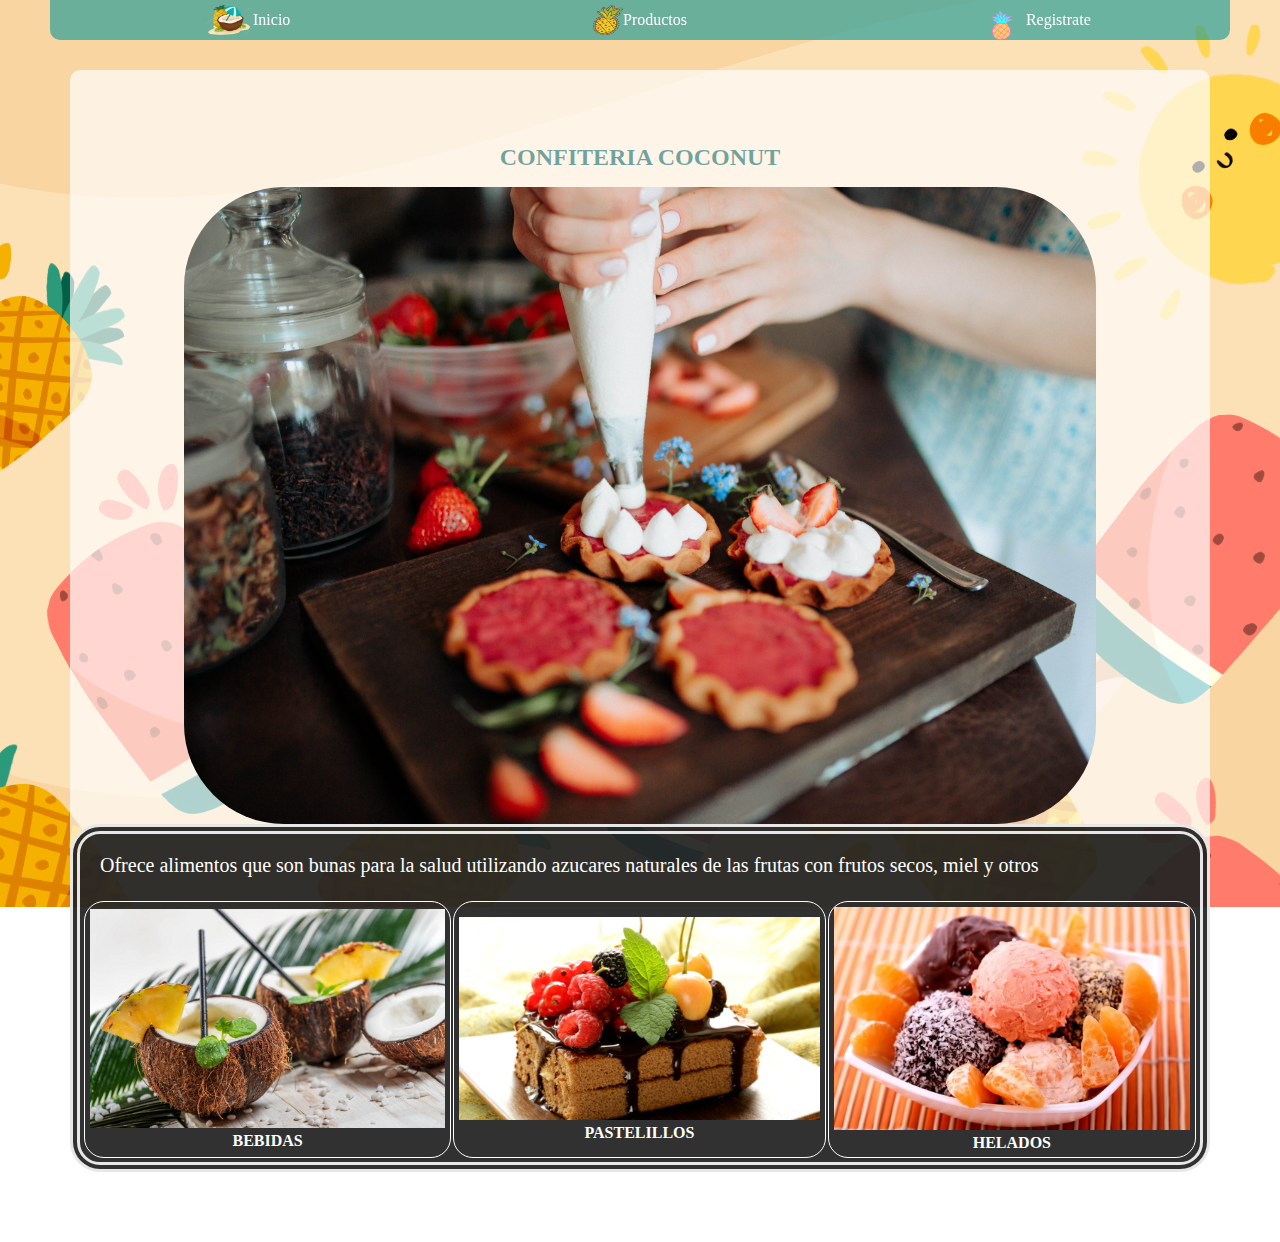
<file: index.html>
<!DOCTYPE html>
<html lang="en">
<head>
    <meta charset="UTF-8">
    <meta http-equiv="X-UA-Compatible" content="IE=edge">
    <meta name="viewport" content="width=device-width, initial-scale=1">
    <title>Coconut</title>
    <link rel="icon" type="image/jpg" href="img/log.png">
    <link rel="stylesheet" href="css/index.css">
</head>
<body>
    <header class="menu">
        <nav> 
            <a href="index.html"><img src="img/icono.png"width="50" height="30">Inicio</a>
            <a href="producto.html"><img src="img/reg.png"width="30" height="30"/>Productos</a>
            <a href="registro.html"><img src="img/g.gif"width="50" height="40"/>Registrate</a>
        </nav>
    </header>
    <div>
        <br>
    <section class="cuerpo"><!-- Seccion añadida para separar el cuerpo del navbar -->
        <h1>CONFITERIA COCONUT</h1>
        <section id="carrusel">
        	<article>
        		<img src="img/im1.jpg"/>
        		<img src="img/im2.jpg"/>
        		<img src="img/im3.jpg"/>
        		<img src="img/im4.jpg"/>
        	</article>
    	</section>
        <section id="cuadro">
        <p>Ofrece alimentos que son bunas para la salud utilizando azucares naturales de las frutas con frutos secos, miel y otros</p>
        <table>
            <tr class="offer"><!-- clase offer agregad para evita codigo css suelto y tambien redundancia -->
              <th><img src="img/bebida.jpg" width="100%" > BEBIDAS</th>
              <th><img src="img/Pastel.jpg" width="100%" > PASTELILLOS</th>
              <th><img src="img/helado.jpg" width="100%" > HELADOS</th>
            </tr>        
          </table>
        </section>
    </section>
    </div>    

    
</body>
</html>
</file>
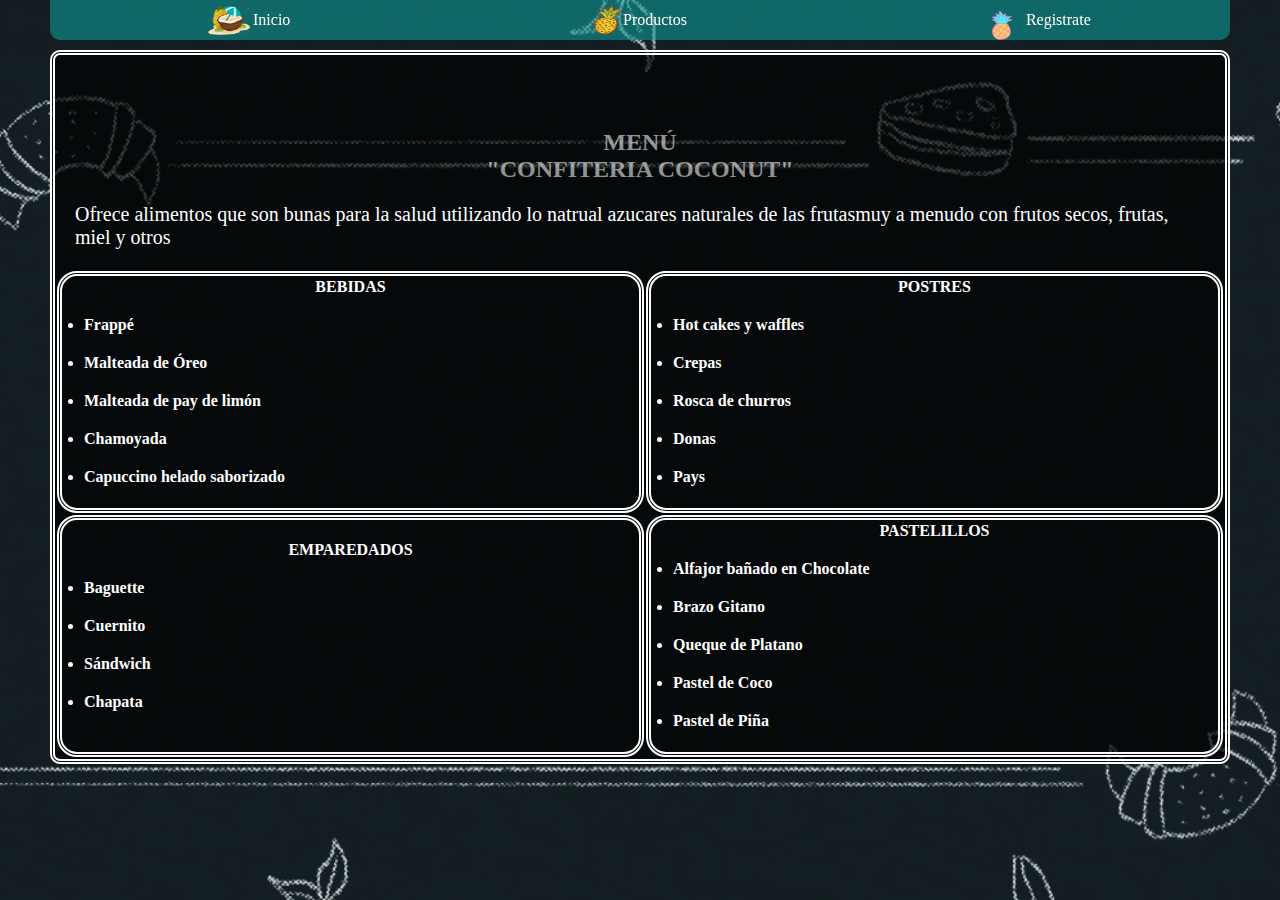
<file: producto.html>
<!DOCTYPE html>
<html lang="en">
<head>
    <meta charset="UTF-8">
    <meta http-equiv="X-UA-Compatible" content="IE=edge">
    <meta name="viewport" content="width=device-width, initial-scale=1">
    <title>Coconut</title>
    <link rel="icon" type="image/jpg" href="img/log.png">
    <link rel="stylesheet" href="css/producto.css">
</head>
<body>
    <header class="menu">
        <nav> 
            <a href="index.html"><img src="img/icono.png"width="50" height="30">Inicio</a>
            <a href="producto.html"><img src="img/reg.png"width="30" height="30"/>Productos</a>
            <a href="registro.html"><img src="img/g.gif"width="50" height="40"/>Registrate</a>
        </nav>
    </header>
    <div>
        <br>
    <h1>MENÚ <br>"CONFITERIA COCONUT"</h1>
    <section id="cuadro">
    <p>Ofrece alimentos que son bunas para la salud utilizando lo natrual azucares naturales de las frutasmuy a menudo con frutos secos, frutas, miel y otros</p>
    <table>
        <tr>
          <th> BEBIDAS<br>
            <li>Frappé</li> 
            <li>Malteada de Óreo</li>
            <li>Malteada de pay de limón</li>
            <li>Chamoyada</li>
            <li>Capuccino helado saborizado</li>
          </th>
          <th>POSTRES<br>
            <li>Hot cakes y waffles</li> 
            <li>Crepas</li>
            <li>Rosca de churros</li>
            <li>Donas</li>
            <li>Pays</li>
          </th>
        </tr>
        <tr>
            <th>EMPAREDADOS<br>
            <li>Baguette</li> 
            <li>Cuernito</li>
            <li>Sándwich</li>
            <li>Chapata</li>
        </th>
            <th>PASTELILLOS<br>
            <li>Alfajor bañado en Chocolate</li> 
            <li>Brazo Gitano</li>
            <li>Queque de Platano</li>
            <li>Pastel de Coco</li>
            <li>Pastel de Piña</li></th>
          </tr>            
      </table>
    </section>
    </div>    

    
</body>
</html>
</file>
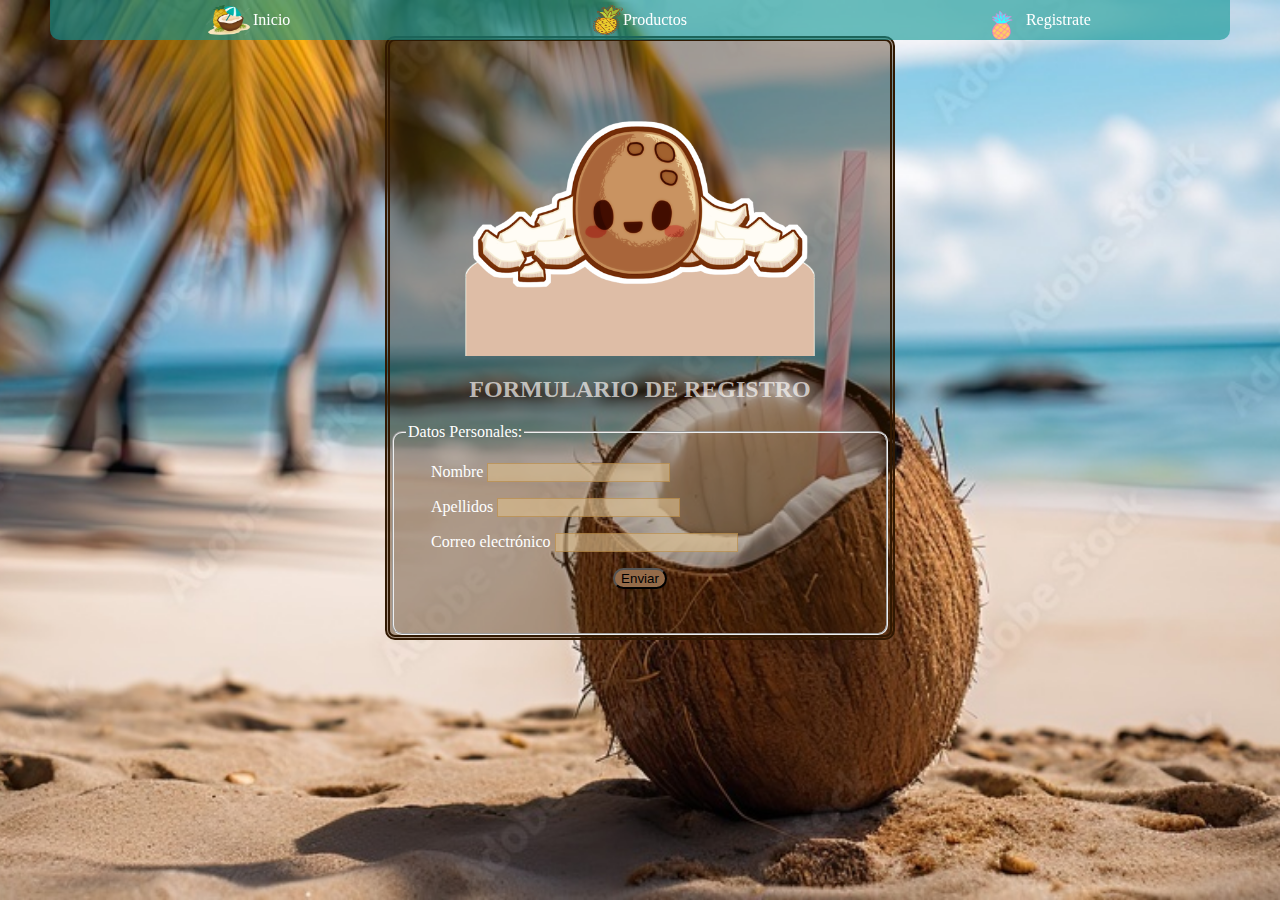
<file: registro.html>
<!DOCTYPE html>
<html lang="en">
<head>
    <meta charset="UTF-8">
    <meta http-equiv="X-UA-Compatible" content="IE=edge">
    <meta name="viewport" content="width=device-width, initial-scale=1">
    <title>Registro</title>
    <link rel="icon" type="image/jpg" href="img/log.png">
    <link rel="stylesheet" href="css/registro.css">
</head>
<body>
    <header class="menu">
        <nav> 
            <a href="index.html"><img src="img/icono.png"width="50" height="30">Inicio</a>
            <a href="producto.html"><img src="img/reg.png"width="30" height="30"/>Productos</a>
            <a href="registro.html"><img src="img/g.gif"width="50" height="40"/>Registrate</a>
        </nav>
    </header> <br> <br>
    <div>
        <img class="imgLogin" src="img/fom.png"/>
        <h2>FORMULARIO DE REGISTRO</h2>
        <form action="" method="post" >
            <fieldset>
            <legend>Datos Personales:</legend>
            <p>
            <label for="nombre">Nombre</label>
            <input type="text" name="nombre" id="nombre" />
            </p>
            <p>
            <label for="apellidos">Apellidos</label>
            <input type="text" name="apellidos" id="apellidos" />
            </p>
            <p>
            <label for="nombre">Correo electrónico</label>
            <input type="text" name="correo" id="correo" />
            <p><center><button type="submit">Enviar</button></center></p>
        </p>
    </form>
    <br>
    </div>    

    
</body>
</html>
</file>
<file: css/index.css>
/*Parte de La Cabecera */
        body {
            margin:0px;/*proceso de responsividad para celular*/
            background-image: url("../img/fondo.png");/* Imagen de fondo*/
            background-repeat: no-repeat;/* La imagen de fondo no se repite.*/
            background-position: center center;/* imagen centreada*/
            background-attachment: fixed;/*Cuando hacemos scroll la imagen de fondo se desplaza.*/
            background-size: cover;/*Escala el ancho de la imagen de fondo al ancho del elemento.*/
            
        }
        .menu {
            position:fixed;/*siempre aparecerá en la misma posición.*/ 
            top:0px; /*Posicion de la parte de arriba*/
            left:0px;/*Posicion de la parte de izquierda*/
            box-sizing:content-box;/*Le proporciona el comportamiento de tamaño de cuadro CSS predeterminado. */
            margin: 0px;/* margenes de la pagina (elementos sin bordes)*/
            padding:0px; /* espacio entre el contenido y el borde del elemento (elementos con bordes)*/
            width:100%;/*Posicion del ancho*/
        }
        .menu>nav{
            box-sizing:content-box;
            margin: 0px;
            padding:0px;
            display:flex;/*Utiliza el modelo de cajas flexibles de CSS. Ideal para estructuras de 1 dimensión.*/
            flex-direction: column;/*Cambia la orientación del eje principal. Establece la dirección del eje principal en vertical.*/
        }
        .menu>nav>a{
            box-sizing:content-box;
            margin: 0px;
            padding:0px;
            display:flex;
            justify-content:center;/*Se utiliza para alinear los ítems del eje principal centro*/
            align-items:center;/*Se utiliza para alinear los ítems al centro*/
            width:100%;
            height:40px;/*Posicion del alto*/
            background-color: #0f97939c;/*Color del navbar*/
            font:18px;/*Tamaño de la letra*/
            font:'arial';/*Tipografia*/
            color: #ffffff;/*color del texto*/
            text-decoration:none;/*la funcion elimina la barra del texto*/
            transition: all 0.2s;/*el timepo en cambiar el color del nabvar*/
        }
        .menu>nav>a:hover{
            background-color:#f8ba46;/*Al pasar el mouse por el nabvar cambia de color*/
            color: #1a7275;/*color de texto*/
        }
        @media screen and (min-width: 500px) /*proceso de responsividad para tablet*/
        { .menu>nav     {flex-direction:row;/*Cambia la orientación del eje principal. Establece la dirección del eje principal en horizontal.*/}
        #carrusel>article>img{height: 400px;}       
        }
        @media screen and (min-width: 900px) /*proceso de responsividad para pc*/
        { .menu>nav{
            margin: 0px 50px;/*margenes*/
            border-radius: 0px 0px 10px 10px; /*bordes recondeados*/
            overflow:hidden;/*Se oculta el contenido que sobresale.*/}                
        }
    /*Imagnes*/
    	#carrusel{ 
    		box-sizing: border-box; /*permite alterar esta versión del modelo de cajas los bordes*/
    		margin: 0px;
    		padding: 0px;/* espacio entre el contenido y el borde del elemento (elementos con bordes)*/
    		overflow: hidden;
    		position: relative; /*Los elementos se mueven ligeramente en base a su posición estática.*/
    	}
    	#carrusel>article{ 
    		box-sizing: border-box;
    		margin: 0px;
    		padding: 0px; 
    		display:flex;
    		width: 400%; 
    		animation:mover 12s linear 0s infinite normal;/*ndicar que elemento HTML vamos a animar comienza a los 0s y dura 12s infinite para repetir la animacion*/
    		position: relative; 

    	}
    	#carrusel>article>img{ 
    		box-sizing: border-box;
    		border-radius: 100px;/*recondeo de la imagen*/
    		margin: 15px;
    		padding: 0px;
        /* MODIFICADO POR CRIS */
            width: 20%;
            height: auto;
            display: block; 
            margin: 0 auto; 
        /* FIN MODIFICACION */
    		background-position: center center;/*centreado de la imagen*/
    		background-size: cover;
    		background-repeat: no-repeat;/*Establece el modo en el que se repite la imagen de fondo de ser muy pequeña.*/
    		transition: 0.2s;/*Tiempo de duracion*/
    	}
    	@keyframes mover/*Regla que permite a los autores controlar los pasos intermedios en una secuencia de animación CSS*/
    	{
    		0%		{right: 0%;}/*nos permite controlar con más precisión el progreso de nuestra animación a la derecha*/
    		22%		{right: 0%;}
    		25%		{right: 100%;}	
    		47%		{right: 100%;}
    		50%		{right: 200%;}
    		72%		{right: 200%;}
    		75%		{right: 300%;}
    		100%	{right: 300%;}
    	}
        #cuadro{
            border: 10px double rgba(255, 255, 255, 0.884);
            border-radius: 30px;
            background-color: #000000ce;
            
        }

    /*Tipografia*/
        div{
            background-color: #ffffffaf;
            margin:70px;
            border-radius: 10px 10px 10px 10px;/*Bordes redondeados*/
        }
        h1{
            color: #0464648f;/*Color del Texto*/
            font-size: 24px;/*dimensión de la letra*/
            text-align: center;/*alineacion del texto*/

        }
        p{
            font-size: 20px;
            font-family:Cambria, Cochin, Georgia, Times, 'Times New Roman', serif;
            margin: 20px;
            color: #ffffff;/*hace un sangrado, en la primera línea del texto, desplazándolo la longitud especificada hacia la derecha*/
        } 
        pre{
            text-indent: 25px;
        }
        th,
        td {
            border: 1px solid #ffffff;
            padding: 5px;
    		width: 400px;
    		height: 200px;
            border-radius: 20px;
            color: #ffffff;
        }
        /* CODIGO AÑADIDO POR CRIS */
        .offer
        {
            border-radius: 20px ;
            width: 100%;
            height: auto;
            display: block; 
            margin: 0 auto; 
        }
        .cuerpo
        {
            padding-top: 40px;
        }
        #cuadro table {
            width: 100%;
        }

        #cuadro th {
            text-align: center;
        }

        #cuadro img {
            width: 100%;
            height: auto;
        }

        @media (max-width: 600px) {
            #cuadro th {
                display: block;
                width: 100%;
            }
        }
</file>
<file: css/producto.css>
/*Parte de La Cabecera */
        body {
            margin:0px;/*proceso de responsividad para celular*/
            background-image: url("../img/fond3.png");/* Imagen de fondo*/
            background-repeat: no-repeat;/* La imagen de fondo no se repite.*/
            background-position: center;/* imagen centreada*/
            background-attachment: fixed;/*Cuando hacemos scroll la imagen de fondo se desplaza.*/
            background-size: cover;/*Escala el ancho de la imagen de fondo al ancho del elemento.*/
            
        }
        .menu {
            position:fixed;/*siempre aparecerá en la misma posición.*/ 
            top:0px; /*Posicion de la parte de arriba*/
            left:0px;/*Posicion de la parte de izquierda*/
            box-sizing:content-box;/*Le proporciona el comportamiento de tamaño de cuadro CSS predeterminado. */
            margin: 0px;/* margenes de la pagina (elementos sin bordes)*/
            padding:0px; /* espacio entre el contenido y el borde del elemento (elementos con bordes)*/
            width:100%;/*Posicion del ancho*/
        }
        .menu>nav{
            box-sizing:content-box;
            margin: 0px;
            padding:0px;
            display:flex;/*Utiliza el modelo de cajas flexibles de CSS. Ideal para estructuras de 1 dimensión.*/
            flex-direction: column;/*Cambia la orientación del eje principal. Establece la dirección del eje principal en vertical.*/
        }
        .menu>nav>a{
            box-sizing:content-box;
            margin: 0px;
            padding:0px;
            display:flex;
            justify-content:center;/*Se utiliza para alinear los ítems del eje principal centro*/
            align-items:center;/*Se utiliza para alinear los ítems al centro*/
            width:100%;
            height:40px;/*Posicion del alto*/
            background-color: #0f97939c;/*Color del navbar*/
            font:18px;/*Tamaño de la letra*/
            font:'arial';/*Tipografia*/
            color: #ffffff;/*color del texto*/
            text-decoration:none;/*la funcion elimina la barra del texto*/
            transition: all 0.2s;/*el timepo en cambiar el color del nabvar*/
        }
        .menu>nav>a:hover{
            background-color:#f8ba46;/*Al pasar el mouse por el nabvar cambia de color*/
            color: #1a7275;/*color de texto*/
        }
        @media screen and (min-width: 500px) /*proceso de responsividad para tablet*/
        { .menu>nav     {flex-direction:row;/*Cambia la orientación del eje principal. Establece la dirección del eje principal en horizontal.*/}
        #carrusel>article>img{height: 400px;}       
        }
        @media screen and (min-width: 900px) /*proceso de responsividad para pc*/
        { .menu>nav{
            margin: 0px 50px;/*margenes*/
            border-radius: 0px 0px 10px 10px; /*bordes recondeados*/
            overflow:hidden;/*Se oculta el contenido que sobresale.*/}                
        }
    /*Tipografia*/
        div{
            background-color: #000000af;
            margin:50px;
            border-radius: 10px 10px 10px 10px;/*Bordes redondeados*/ 
            border: 5px double #ffffff;
        }
        h1{
            color: #ffffff8f;/*Color del Texto*/
            font-size: 24px;/*dimensión de la letra*/
            text-align: center;/*alineacion del texto*/
            padding-top: 40px;
        }
        p{
            font-size: 20px;
            font-family:Cambria, Cochin, Georgia, Times, 'Times New Roman', serif;
            margin: 20px;
            color: #ffffff;/*hace un sangrado, en la primera línea del texto, desplazándolo la longitud especificada hacia la derecha*/
        } 
        pre{
            text-indent: 25px;
        }
        th,
        td {
            border: 5px double #ffffff;
            padding: 2px;
    		width: auto;
    		height: auto;
            border-radius: 20px;
            color: #ffffff;
        }
        li{
            margin: 20px;
            text-align: justify;
        }
        /* CODIGO AÑADIDO PoR CRIS */
        #cuadro table {
            width: 100%;
        }

        #cuadro th {
            text-align: center;
        }

        @media (max-width: 600px) {
            #cuadro th {
                display: block;
                width: 100%;
                margin-bottom: 20px; 
            }
        }
</file>
<file: css/registro.css>
/*Parte de La Cabecera */
        body {
            margin:0px;/*proceso de responsividad para celular*/
            background-image: url("../img/fond2.jpeg");/* Imagen de fondo*/
            background-repeat: no-repeat;/* La imagen de fondo no se repite.*/
            background-position: center center;/* imagen centreada*/
            background-attachment: fixed;/*Cuando hacemos scroll la imagen de fondo se desplaza.*/
            background-size: cover;/*Escala el ancho de la imagen de fondo al ancho del elemento.*/
            
        }
        .menu {
            position:fixed;/*siempre aparecerá en la misma posición.*/ 
            top:0px; /*Posicion de la parte de arriba*/
            left:0px;/*Posicion de la parte de izquierda*/
            box-sizing:content-box;/*Le proporciona el comportamiento de tamaño de cuadro CSS predeterminado. */
            margin: 0px;/* margenes de la pagina (elementos sin bordes)*/
            padding:0px; /* espacio entre el contenido y el borde del elemento (elementos con bordes)*/
            width:100%;/*Posicion del ancho*/
        }
        .menu>nav{
            box-sizing:content-box;
            margin: 0px;/*margenes*/
            padding:0px;
            display:flex;/*Utiliza el modelo de cajas flexibles de CSS. Ideal para estructuras de 1 dimensión.*/
            flex-direction: column;/*Cambia la orientación del eje principal. Establece la dirección del eje principal en vertical.*/
        }
        .menu>nav>a{
            box-sizing:content-box;
            margin: 0px;/*margenes*/
            padding:0px;
            display:flex;
            justify-content:center;/*Se utiliza para alinear los ítems del eje principal centro*/
            align-items:center;/*Se utiliza para alinear los ítems al centro*/
            width:100%;
            height:40px;/*Posicion del alto*/
            background-color: #0f97939c;/*Color del navbar*/
            font:18px;/*Tamaño de la letra*/
            font:'arial';/*Tipografia*/
            color: #ffffff;/*color del texto*/
            text-decoration:none;/*la funcion elimina la barra del texto*/
            transition: all 0.2s;/*el timepo en cambiar el color del nabvar*/
        }
        .menu>nav>a:hover{
            background-color:#f8ba46;/*Al pasar el mouse por el nabvar cambia de color*/
            color: #1a7275;/*color de texto*/
        }
        @media screen and (min-width: 500px) /*proceso de responsividad para tablet*/
        { .menu>nav     {flex-direction:row;/*Cambia la orientación del eje principal. Establece la dirección del eje principal en horizontal.*/}       
        }
        @media screen and (min-width: 900px) /*proceso de responsividad para pc*/
        { .menu>nav{
            margin: 0px 50px;/*margenes*/
            border-radius: 0px 0px 10px 10px; /*bordes recondeados*/
            overflow:hidden;/*Se oculta el contenido que sobresale.*/}                
        }
        h2
        {
            color: #fffdfbad;
            font-size: 24px;
            text-align: center;
        }
        p
        {
            font-size: 16px;
            text-indent: 25px;
        } 
        div{
            background-color: #3b1d0060;
            border: 5px double #311902;
            margin: 0 auto;/*margenes*/
            width: 500px;
            border-radius: 10px 10px 10px 10px;
        }
        pre
        {
            text-indent: 25px;
        }
        fieldset
        {
            border-radius: 10px; 
            color: #ffffff;
        }
        input{
            background-color: #dbbc8da1;
            border: 1px double #a1610154;
        }
        button{
            border-radius: 20px;
            background-color: #946b49;
            place-items: center;
        }
        /* CODIGO AÑADiDO POR CRIs */
        
        .imgLogin
        {
            width: 70%;
            height: auto;
            display: block; 
            margin: 0 auto; 
            padding-top: 50px;
        }
</file>
